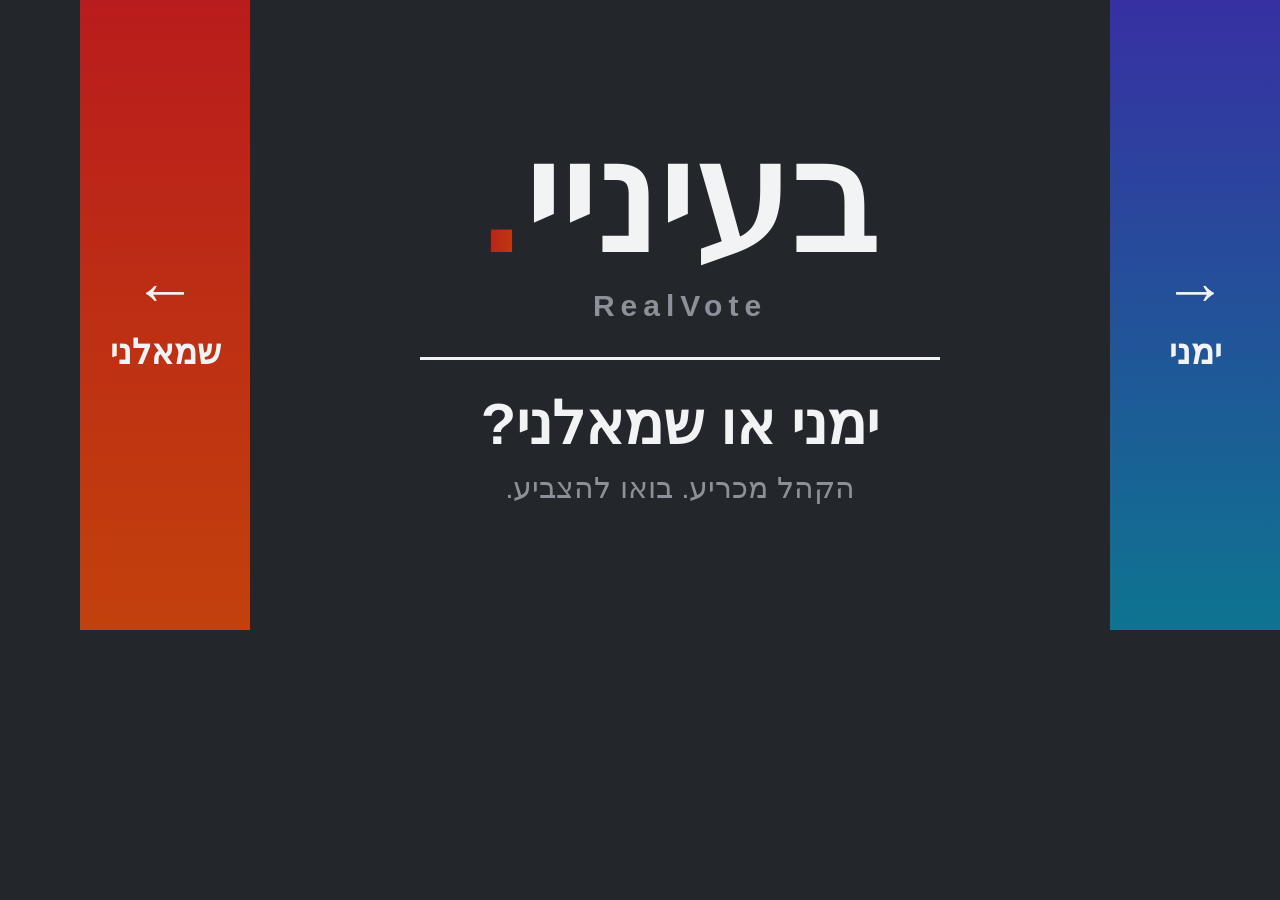
<file: scripts/og-image/og.html>
<!doctype html>
<!-- Source for site/og.png, the link-preview image. Rendered by scripts/og-image/render.sh.
     Colours are copied from site/css/theme.css; keep them in step if the theme changes.
     Key content stays in the central 630px so a square crop (WhatsApp) still reads. -->
<html lang="he" dir="rtl">
<head>
<meta charset="utf-8">
<style>
  :root {
    --bg: #23262B; --ink: #F2F3F5; --muted: #8B9099;
    --right-a: #3730A3; --right-b: #0E7490;
    --left-a: #B91C1C; --left-b: #C2410C;
    --font: "Noto Sans Hebrew", "Helvetica Neue", Arial, sans-serif;
  }
  html, body { margin: 0; width: 1200px; height: 630px; overflow: hidden; }
  body {
    background: var(--bg); color: var(--ink); font-family: var(--font);
    display: flex; flex-direction: column; align-items: center; justify-content: center;
    position: relative;
  }
  /* The direction rule: ימני = right = blue = →, שמאלני = left = red = ←. */
  .edge {
    position: absolute; top: 0; bottom: 0; width: 170px;
    display: flex; flex-direction: column; align-items: center; justify-content: center;
    gap: 10px; font-weight: 800; font-size: 34px;
  }
  .edge .arrow { font-size: 64px; line-height: 1; }
  .edge.right { right: 0; background: linear-gradient(180deg, var(--right-a), var(--right-b)); }
  .edge.left  { left: 0;  background: linear-gradient(180deg, var(--left-a), var(--left-b)); }
  .wordmark { font-size: 150px; font-weight: 900; line-height: 1; letter-spacing: 2px; }
  .dot {
    background: linear-gradient(90deg, var(--left-a), var(--left-b));
    -webkit-background-clip: text; background-clip: text; color: transparent;
  }
  .brand { font-size: 30px; font-weight: 700; letter-spacing: 6px; color: var(--muted); margin-top: 14px; }
  .rule { width: 520px; border-top: 3px solid var(--ink); margin: 34px 0 30px; }
  .question { font-size: 58px; font-weight: 800; }
  .sub { font-size: 30px; color: var(--muted); margin-top: 12px; }
</style>
</head>
<body>
  <div class="edge right"><span class="arrow">→</span><span>ימני</span></div>
  <div class="edge left"><span class="arrow">←</span><span>שמאלני</span></div>
  <div class="wordmark">בעיניי<span class="dot">.</span></div>
  <div class="brand">RealVote</div>
  <div class="rule"></div>
  <div class="question">ימני או שמאלני?</div>
  <div class="sub">הקהל מכריע. בואו להצביע.</div>
</body>
</html>
</file>
